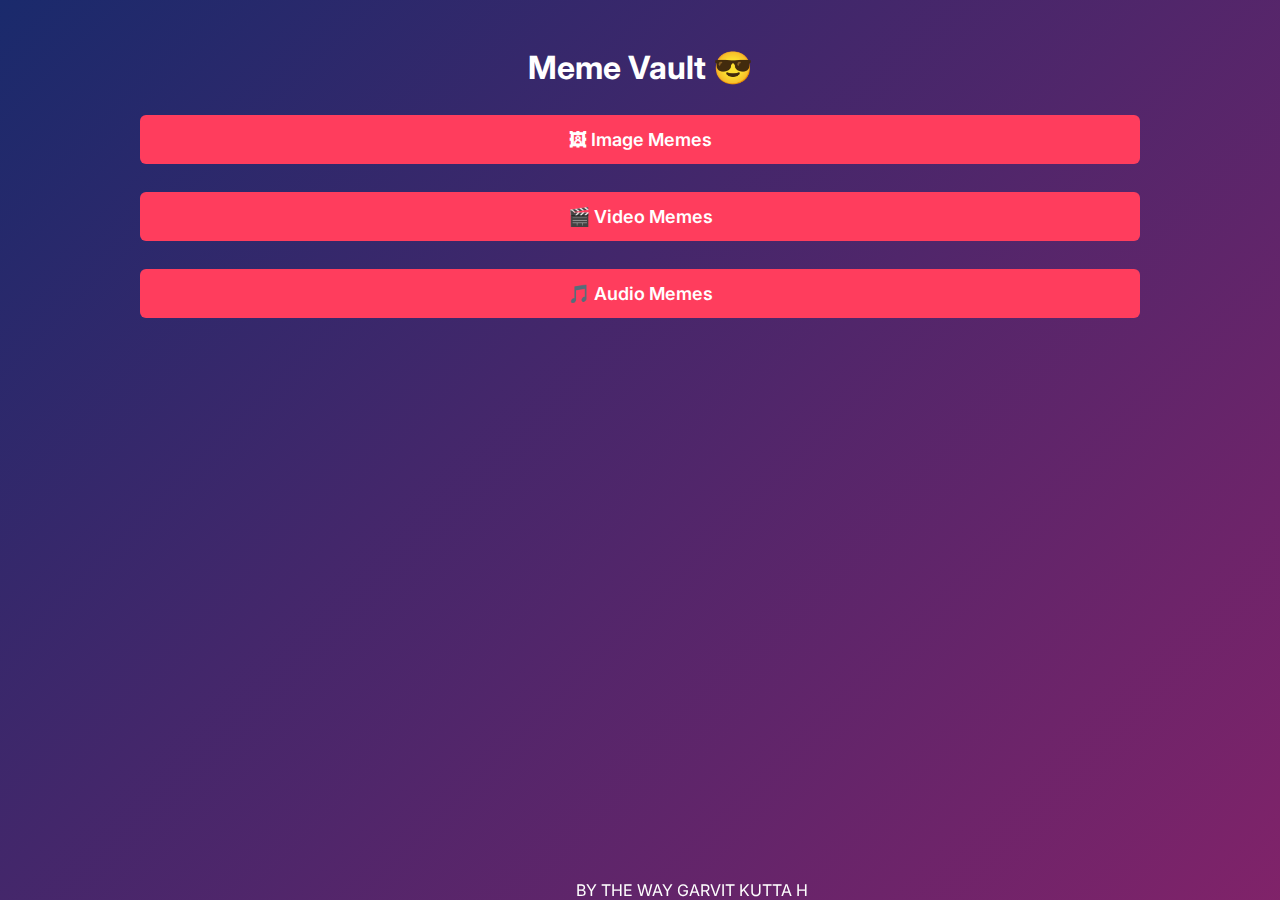
<file: index.html>
<!DOCTYPE html>
<html lang="en">
<head>
  <meta charset="UTF-8" />
  <meta name="viewport" content="width=device-width, initial-scale=1" />
  <title>Meme Vault 😎</title>
  <link href="https://fonts.googleapis.com/css2?family=Inter:wght@400;600;800&display=swap" rel="stylesheet">
  <link rel="stylesheet" href="style.css">
</head>
<body class="home">
  <div class="wrap">
    <h1>Meme Vault 😎</h1>
    <div class="menu">
      <a href="images.html" class="btn">🖼 Image Memes</a>
      <a href="videos.html" class="btn">🎬 Video Memes</a>
      <a href="audios.html" class="btn">🎵 Audio Memes</a>
    </div>
  </div>
  
  <footer>BY THE WAY GARVIT KUTTA H</footer>
  
</body>
</html>
</file>
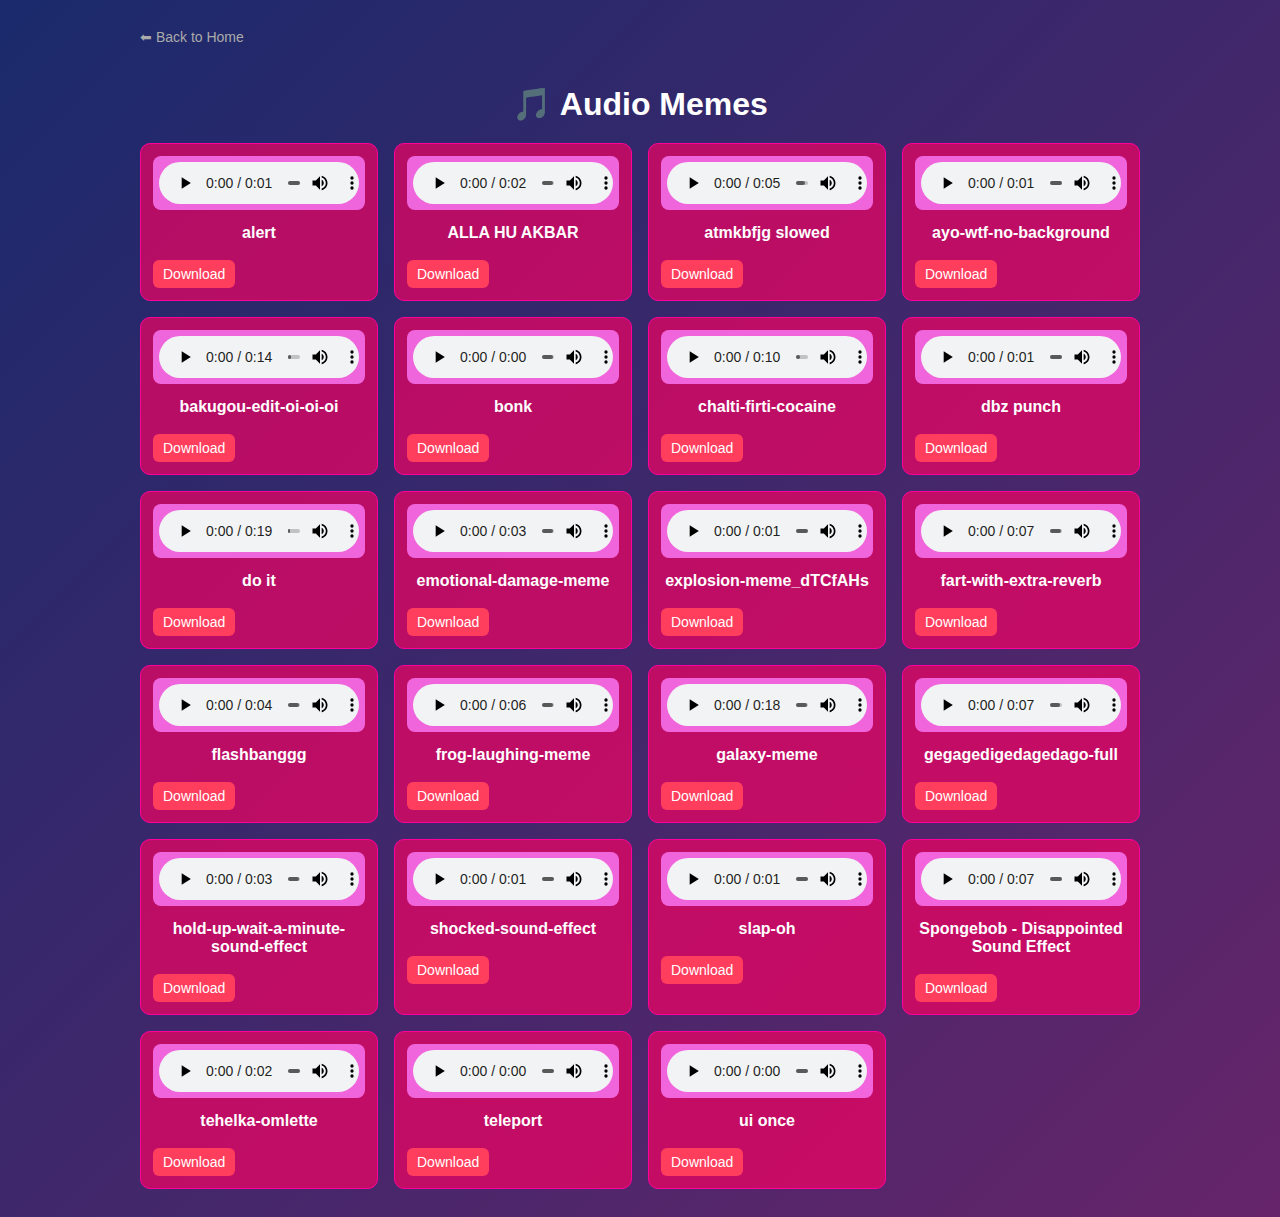
<file: audios.html>
<!DOCTYPE html>
<html lang="en">
<head>
  <meta charset="UTF-8" />
  <meta name="viewport" content="width=device-width, initial-scale=1" />
  <title>Audio Memes</title>
  <link rel="stylesheet" href="style.css">
  <script src="audios.js"></script>
</head>
<body class="home">

  <div class="wrap">
    <a href="index.html" class="back">⬅ Back to Home</a>
    <h1>🎵 Audio Memes</h1>
    <div class="grid" id="audios"></div>
  </div>

  <script>
    const audGrid = document.getElementById('audios');
    AUDIOS.forEach(m=>{
      audGrid.innerHTML += `
        <div class="card">
          <audio controls src="${m.src}"></audio>
          <h3>${m.title}</h3>
          <a class="btn" href="${m.src}" download>Download</a>
        </div>`;
    });
  </script>
</body>
</html>
</file>
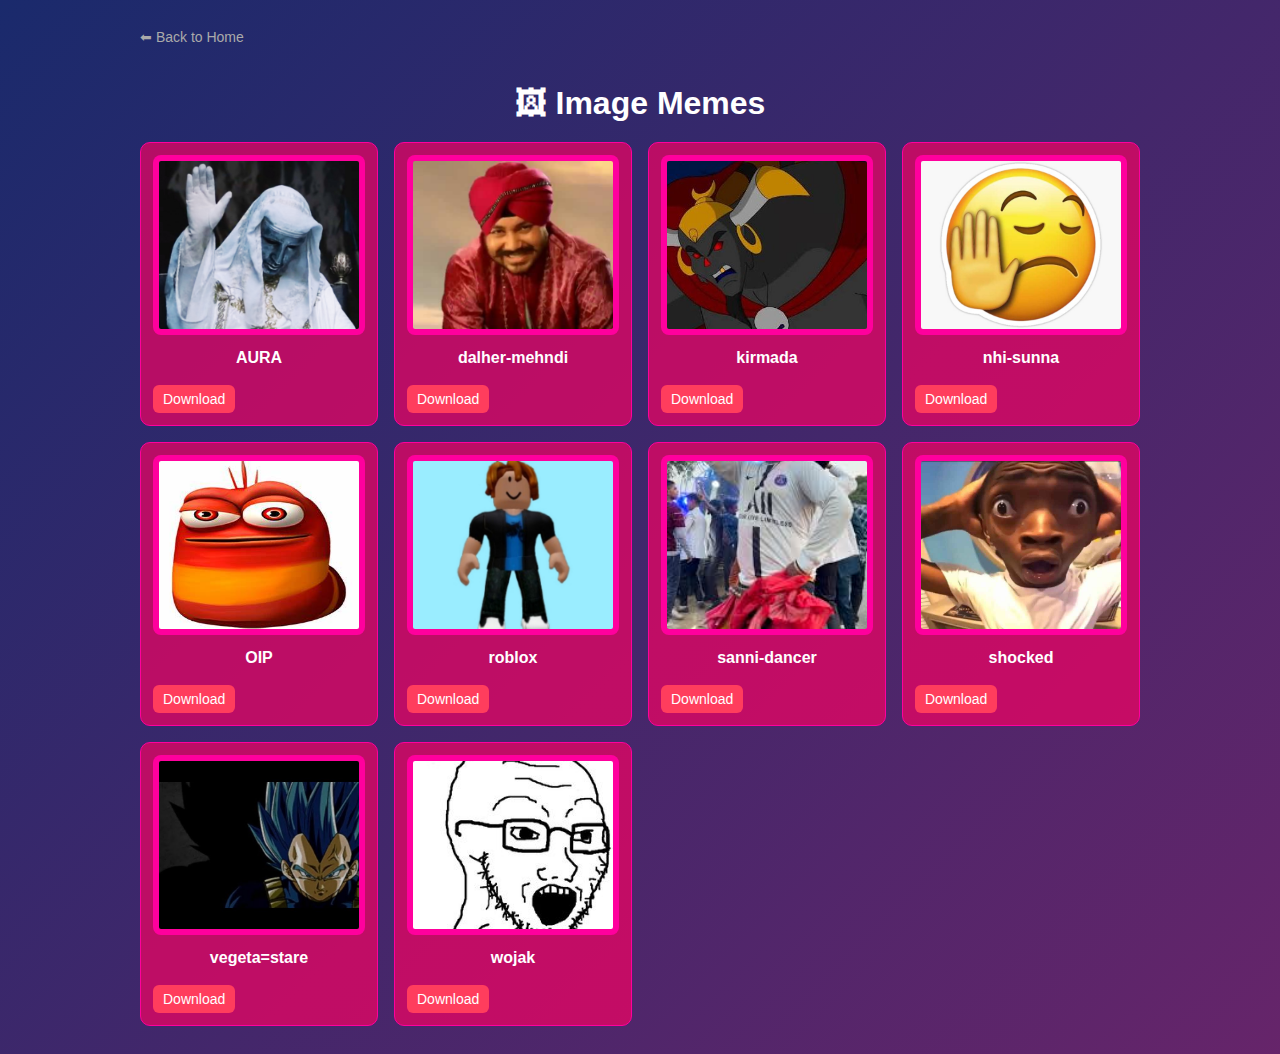
<file: images.html>
<!DOCTYPE html>
<html lang="en">
<head>
  <meta charset="UTF-8" />
  <meta name="viewport" content="width=device-width, initial-scale=1" />
  <title>Image Memes</title>
  <link rel="stylesheet" href="style.css">
  <script src="images.js"></script>
</head>
<body class="home">

  <div class="wrap">
    <a href="index.html" class="back">⬅ Back to Home</a>
    <h1>🖼 Image Memes</h1>
    <div class="grid" id="images"></div>
  </div>

  <script>
    const imgGrid = document.getElementById('images');
    IMAGES.forEach(m=>{
      imgGrid.innerHTML += `
        <div class="card">
          <img src="${m.src}" alt="${m.title}">
          <h3>${m.title}</h3>
          <a class="btn" href="${m.src}" download>Download</a>
        </div>`;
    });
  </script>
</body>
</html>
</file>
<file: style.css>
body {
  margin: 1;
  font-family: 'Inter', sans-serif;
  background: #0b0e14;
  color: #e4e7ee;
}
footer{
  position: fixed;
  bottom: 0;
  left: 45%;
}

.wrap {
  max-width: 1000px;
  margin: auto;
  padding: 20px;
}

h1 {
  text-align: center;
  margin: 20px 0;
  font-weight: 700;
}

h3 {
  margin: 10px 0;
  font-size: 16px;
  font-weight: 600;
  text-align: center;
}

a {
  text-decoration: none;
  color: #fff;
}

.back {
  display: inline-block;
  margin-bottom: 20px;
  font-size: 14px;
  color: #aaa;
}
.back:hover {
  color: #fff;
}

.grid {
  display: grid;
  grid-template-columns: repeat(auto-fill, minmax(220px, 1fr));
  gap: 16px;
}

.card {
  background: #ff0062a9;
  border: 1px solid #ff009d;
  border-radius: 10px;
  padding: 12px;
  transition: transform 0.25s ease, box-shadow 0.25s ease;
}
.card:hover {
  transform: translateY(-5px) scale(1.02);
  box-shadow: 0 6px 18px rgba(0,0,0,0.4);
}

/* uniform images */
.card img {
  width: 100%;
  height: 180px;
  object-fit: cover;
  border-radius: 8px;
  background: #ff009d;
  padding: 6px;
  box-sizing: border-box;
}

/* videos safe aspect */
.card video {
  width: 100%;
  height: auto;
  max-height: 300px;
  border-radius: 8px;
  background: rgba(134, 0, 45, 0.575);
  padding: 6px;
  box-sizing: border-box;
}

/* audio default player */
.card audio {
  width: 100%;
  border-radius: 8px;
  background: #ff80ffc5;
  padding: 6px;
  box-sizing: border-box;
}

/* buttons */
.btn {
  display: inline-block;
  margin-top: 8px;
  font-size: 14px;
  padding: 6px 10px;
  background: #ff3d5d;
  color: #fff;
  border-radius: 6px;
  text-align: center;
  transition: 0.3s;
}
.btn:hover {
  background: #ff975a;
  transform: scale(1.05);
}

/* home menu */
.menu {
  display: grid;
  gap: 20px;
  text-align: center;
}
.menu .btn {
  font-size: 18px;
  font-weight: 600;
  padding: 14px;
}
/* home page special background */
body.home {
  background: linear-gradient(135deg, #1a2a6c, #b21f68, #982dfd);
  background-size: 400% 400%;
  animation: gradientMove 12s ease infinite;
  color: #fff;
}

/* animation keyframes */
@keyframes gradientMove {
  0% { background-position: 0% 50%; }
  50% { background-position: 100% 50%; }
  100% { background-position: 0% 50%; }
}
</file>
